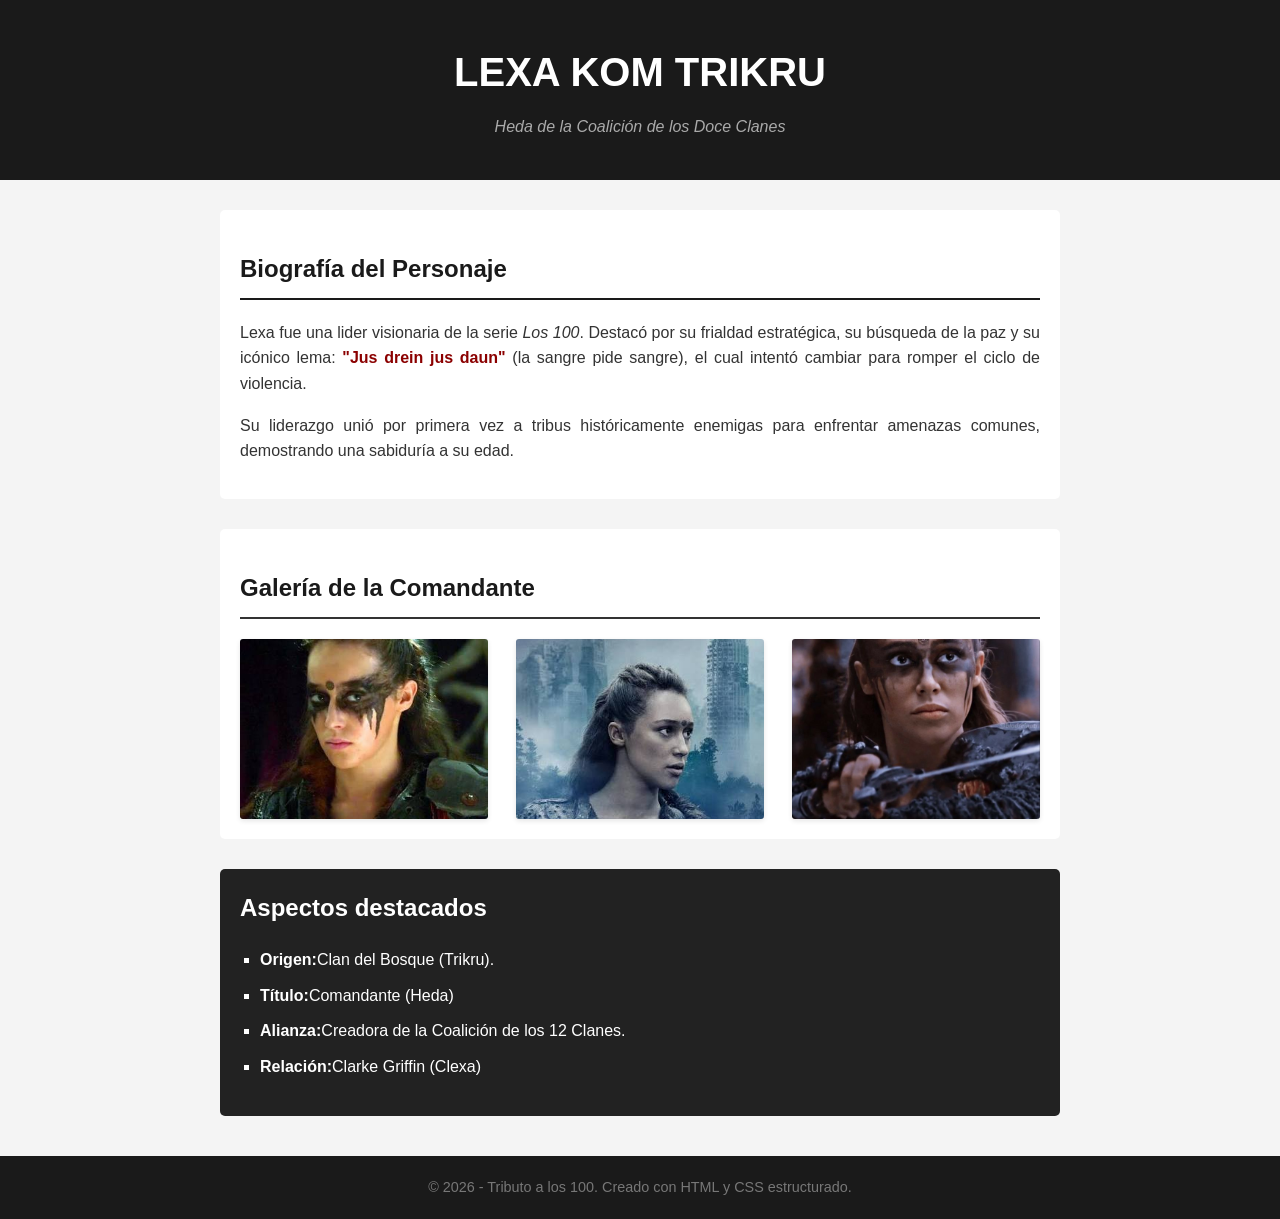
<file: index.html>
<!DOCTYPE html>
<html lang="en">
<head>
    <meta charset="UTF-8">
    <meta name="viewport" content="width=device-width, initial-scale=1.0">
    <title>Lexa kom Trikru - La comandante</title>
    <link rel="stylesheet" href="CSS/style.css">
</head>
<body>
    
    <!--contenedor de la cabecera principal-->
<header class="cabecera-principal">
    <h1>LEXA KOM TRIKRU</h1>
    <p>Heda de la Coalición de los Doce Clanes</p>
</header>

<!-- Contenedor del contenido informativo-->
 <main class="bloque-contenido">
    <h2>Biografía del Personaje</h2>
    <p>Lexa fue una lider visionaria de la serie <em> Los 100</em>. Destacó por su frialdad estratégica, su búsqueda de la paz y su icónico lema: <strong> "Jus drein jus daun"</strong> (la sangre pide sangre), el cual intentó cambiar para romper el ciclo de violencia.</p>
    <p>Su liderazgo unió por primera vez a tribus históricamente enemigas para enfrentar amenazas comunes, demostrando una sabiduría a su edad.</p>
 </main>
 
 <!-- Contenedor de la galeria de fotos-->
 <section class="galeria-imagenes">
    <h2>Galería de la Comandante</h2>
    <div>
        <img src="img/images.jpeg" alt="Lexa en su trono">
        <img src="img/lexa.jpeg" alt="Lexa en combate">
        <img src="img/lexa3.jpg" alt="Retrato de Lexa">
    </div>
 </section>

 <!---contenedor de las características clave-->
 <section class="lista-detalles">
    <h2>Aspectos destacados</h2>
    <ul>
        <li><strong>Origen:</strong>Clan del Bosque (Trikru).</li>
        <li><strong>Título:</strong>Comandante (Heda)</li>
        <li><strong>Alianza:</strong>Creadora de la Coalición de los 12 Clanes.</li>
        <li><strong>Relación:</strong>Clarke Griffin (Clexa)</li>
    </ul>
</section>

<!--contenedor del pie de pagina-->
<footer class="pie-pagina">
    <p>&copy; 2026 - Tributo a los 100. Creado con HTML y CSS estructurado.</p>
</footer>


</body>
</html>
</file>
<file: CSS/style.css>
body{
    font-family: Arial, Helvetica, sans-serif;
    line-height: 1.6;
    margin: 0; /*Margen*/
    padding: 0; /*Espacio entre cada elemento*/
    background-color:#f4f4f4; /*Color fondo*/
    color: #333333; /*Color letra*/
}

.cabecera-principal{
    background-color:#1a1a1a; /*Color fondo*/
    color:#ffffff;
    text-align:center;
    padding: 40px 20px;
}

.cabecera-principal h1{
    margin: 0;
    font-size: 2.5rem;
    text-transform: uppercase;
}

.cabecera-principal p{
    margin: 10px 0 0 0;
    font-style: italic;
    color: #aaaaaa;
}

/*---Contenedor 2: Bloque de contenido ---*/
.bloque-contenido {
    max-width: 800px; /*Tamaño de ancho*/
    margin: 30px auto;
    padding: 20px;
    background-color:#ffffff;
    border-radius: 5px; /*Borde redondo*/
}

.bloque-contenido h2 {
    color:#1a1a1a;
    border-bottom: 2px solid #1a1a1a;
    padding-bottom: 10px;
}

.bloque-contenido p {
    text-align: justify;
    margin-bottom:15px;
}

.bloque-contenido strong {
    color:#8b0000;
}

/*contenedor 3: galeria de imagenes*/
.galeria-imagenes{
    max-width: 800px;
    margin:30px auto;
    padding: 20px;
    background-color:#ffffff;
    border-radius: 5px;
}

.galeria-imagenes h2{
    color: #1a1a1a;
    border-bottom: 2px solid #333333;
    padding-bottom: 10px;
}

.galeria-imagenes div{
    display: flex;
    gap: 15px;
    justify-content: space-between;
    margin-top: 15px;
}

.galeria-imagenes img{
    width: 31%;
    height: 180px;
    object-fit: cover;
    border-radius: 3px;
    box-shadow: 0 2px 5px rgba(0,0,0,0.1);
}

.galeria-imagenes img:hover{
    transform: scale(1.05);
    transition: transform 0.3s ease;
    border-bottom: 2px solid #8b0000;
}

/*contenedor 4: lista de detalles*/
.lista-detalles{
    max-width: 800px;
    margin: 30px auto;
    padding: 20px;
    background-color:#222222;
    color:#ffffff; 
   border-radius: 5px;
}

.lista-detalles h2{
    margin-top: 0;
}

.lista-detalles ul{
    list-style-type: square;
    padding-left: 20px;
}

.lista-detalles li{
    margin-bottom: 10px;
}

/*---contenedor 5: pie de pagina---*/
.pie-pagina{
    clear: both; /*evita conflictos con el float de la tarjeta */
    text-align: center;
    padding: 20px;
    background-color: #1a1a1a;
    color: #777777;
    margin-top: 40px;
}

.pie-pagina p{
    margin: 0;
    font-size: 0.9rem;
}
</file>
